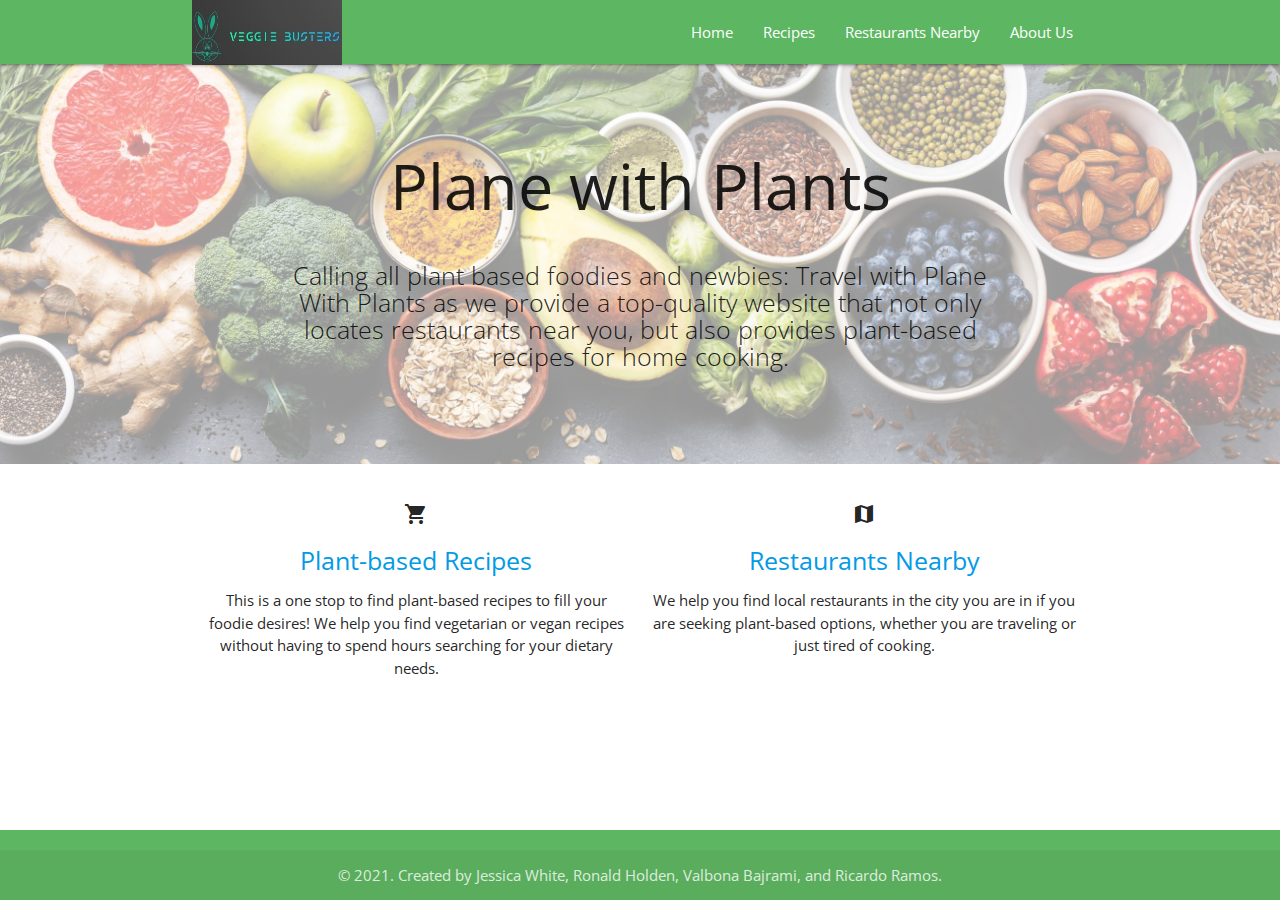
<file: index.html>
<!DOCTYPE html>
<html lang="en">

<head>
    <meta charset="UTF-8">
    <meta http-equiv="X-UA-Compatible" content="IE=edge">
    <meta name="viewport" content="width=device-width, initial-scale=1.0">
    <link rel="stylesheet" type="text/css" href="./assets/style.css">
    <script src="https://code.jquery.com/jquery-3.5.1.min.js"
        integrity="sha256-9/aliU8dGd2tb6OSsuzixeV4y/faTqgFtohetphbbj0=" crossorigin="anonymous"></script>
    <link rel="stylesheet" href="https://cdnjs.cloudflare.com/ajax/libs/materialize/1.0.0/css/materialize.min.css">
    <link href="https://fonts.googleapis.com/icon?family=Material+Icons" rel="stylesheet">
    <title>Plane with Plants</title>
</head>

<body>
    
        <header>
            <nav class="nav-wrapper green">
                <div class="container">
                    <img src="./assets/img/VeggieBusterLogo.jpg" class="brand-logo left" />
                    <ul class="right">
                        <li><a href="index.html" class="link">Home</a></li>
                        <li><a href="recipes.html" class="link">Recipes</a></li>
                        <li><a href="nearbylocations.html" class="link">Restaurants Nearby</a></li>
                        <li><a href="aboutus.html" class="link">About Us</a></li>
                    </ul>
                </div>
            </nav>
        </header>

        <main>
            <div class="section no-pad" id="index-banner">
                <div class="parallax-container">
                    <div class="parallax"><img src="./assets/img/healthy-food.jpg" class="myimage" /></div>
                    <br><br>
                    <h1 class="header center">Plane with Plants</h1>
                    <div class="row center" style="width: 60%;">
                        <h5 class="header col s12 light"> Calling all plant based foodies and newbies: Travel with Plane With Plants as we provide a top-quality website that not only locates restaurants near you, but also provides plant-based recipes for home cooking. </h5>
                    </div>
                </div>
            </div>

        <div class="container">
            <div class="section">
                <div class="row"> <br>
                    <div class="col m6 center-align">
                        <i class="material-icons">local_grocery_store</i>
                        <a href="recipes.html" class="link">
                            <h5 class="center" id="plant-based">Plant-based Recipes</h3>
                        </a>
                        <p> This is a one stop to find plant-based recipes to fill your foodie desires! We help you find vegetarian or vegan recipes without having to spend hours searching for your dietary needs. </p>
                    </div>
                    <div class="col m6 center-align">
                        <i class="material-icons">map</i>
                        <a href="nearbylocations.html" class="link">
                            <h5 class="center">Restaurants Nearby</h3>
                        </a>
                        <p> We help you find local restaurants in the city you are in if you are seeking plant-based options, whether you are traveling or just tired of cooking. </p>
                    </div>
                </div>
            </div>
        </div>
    </main>

    <footer class="page-footer green ">
        <div class="footer-copyright center-align">
            <div class="container">
                © 2021. Created by Jessica White, Ronald Holden, Valbona Bajrami, and Ricardo Ramos.
            </div>
        </div>
    </footer>

    <script src="https://cdnjs.cloudflare.com/ajax/libs/materialize/1.0.0/js/materialize.min.js"></script>
    <script src="assets/localstorage.js"></script>
    <script src="./assets/recipes_script.js"></script>
    <script src="./assets/script.js"></script> 
</body>
</html>
</file>
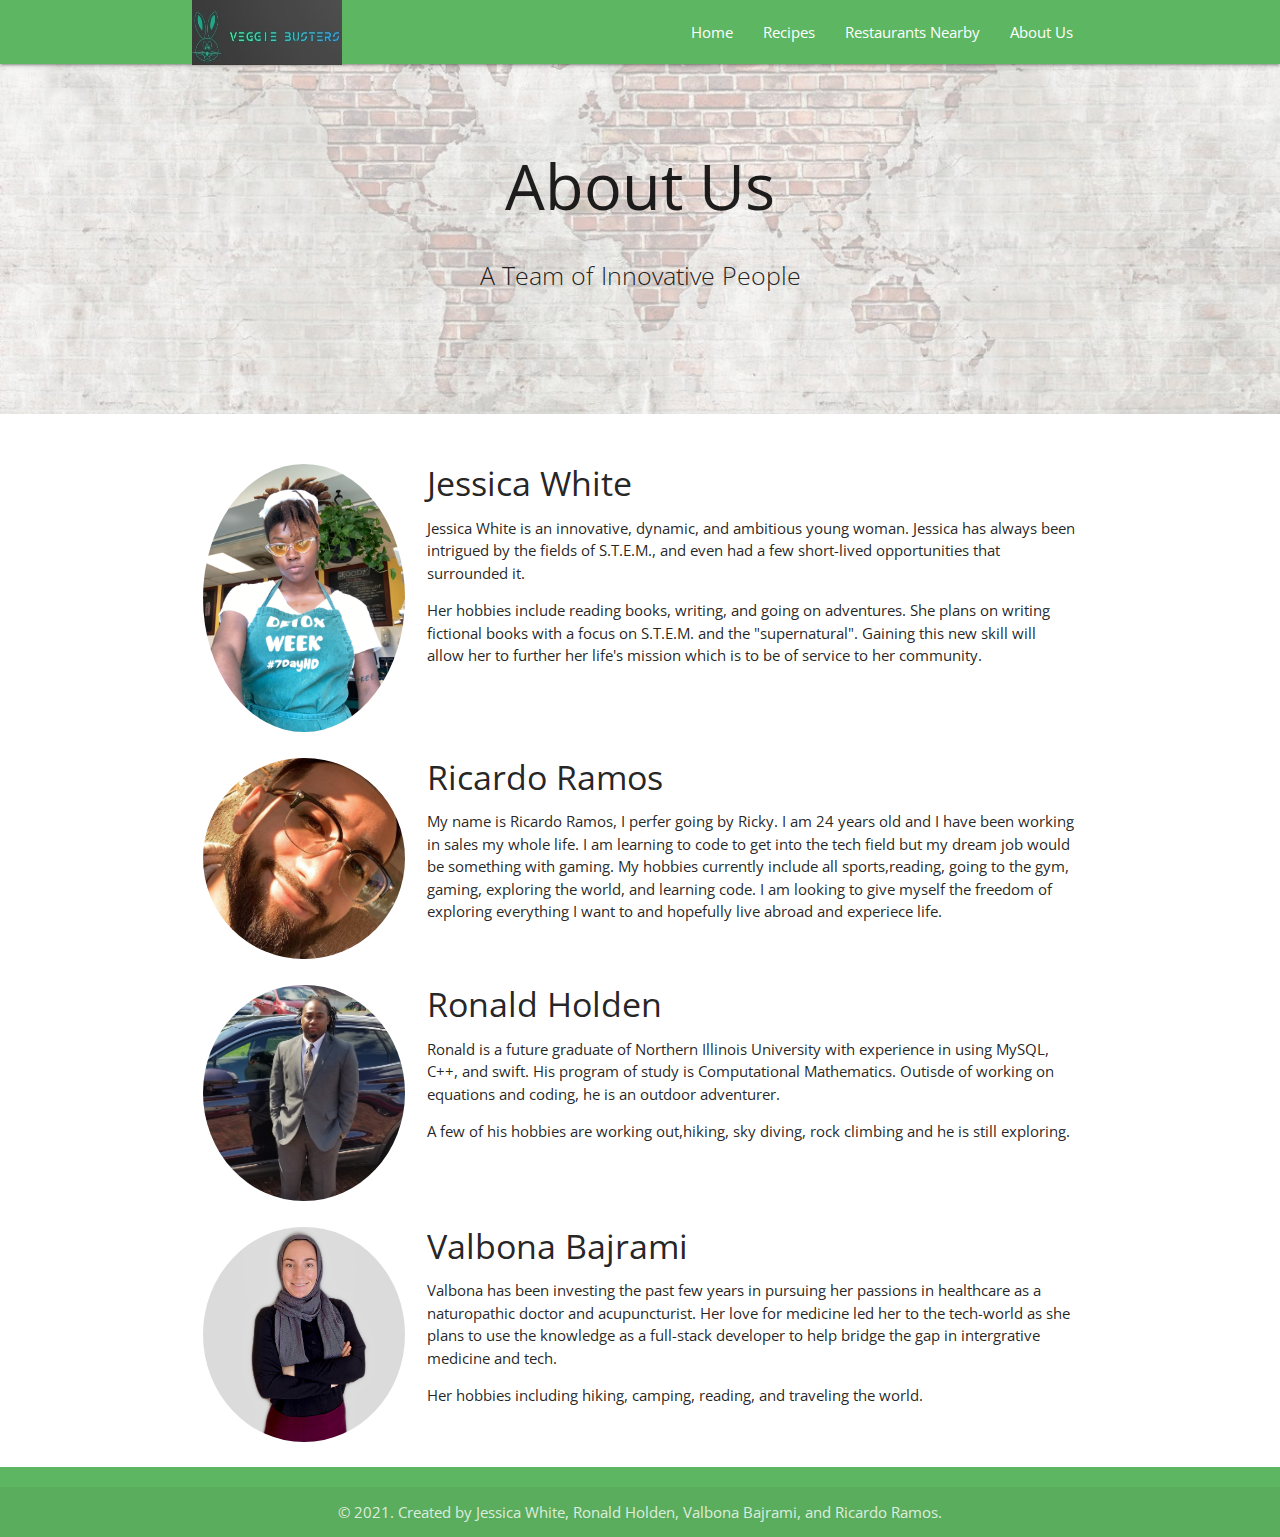
<file: aboutus.html>
<!DOCTYPE html>
<html lang="en">

<head>
    <meta charset="UTF-8">
    <meta http-equiv="X-UA-Compatible" content="IE=edge">
    <meta name="viewport" content="width=device-width, initial-scale=1.0">
    <link rel="stylesheet" type="text/css" href="assets/style.css">
    <link rel="stylesheet" href="https://cdnjs.cloudflare.com/ajax/libs/materialize/1.0.0/css/materialize.min.css">
    <title>About Us</title>
</head>

<body>
    <header> 
        <nav class="nav-wrapper green">
            <div class="container">
                <img src="./assets/img/VeggieBusterLogo.jpg" class="brand-logo left"/>
                <ul class="right">
                    <li><a href="index.html" class="link">Home</a></li>
                    <li><a href="recipes.html" class="link">Recipes</a></li>
                    <li><a href="nearbylocations.html" class="link">Restaurants Nearby</a></li>
                    <li><a href="aboutus.html" class="link">About Us</a></li>
                </ul>
            </div>
        </nav>
    </header>

    <main>
        <div class="section no-pad" id="index-banner">
            <div class="parallax-container">
                <div class="parallax"  style="height: 350px;"><img src="./assets/img/wallpapertip_brickwork-wallpaper_1922637.jpg" class="myimage" /></div> <br><br>
                <h1 class="header center">About Us</h1>
                <div class="row center" style="width: 60%;">
                    <h5 class="header col s12 light"> A Team of Innovative People </h5>
                </div>
            </div>
        </div>
        <div class="container">
            <div class="row">
                <div class="content col s3">
                    <img src="./assets/img/JessicaWhite.JPG" class="personalphoto circle responsive-img"
                        alt="Jessica">
                </div>
                <div class="bio col s9">
                    <h4> Jessica White</h4>
                    <!-- Bio info -->
                    <p> 
                        Jessica White is an innovative, dynamic, and ambitious young woman. Jessica has always been intrigued by the fields of S.T.E.M., and even had a few short-lived opportunities that surrounded it.
                    </p>
                    <p>
                        Her hobbies include reading books, writing, and going on adventures. She plans on writing fictional books with a focus on S.T.E.M. and the "supernatural".
                        Gaining this new skill will allow her to further her life's mission which is to be of service to her
                        community.
                    </p>
                </div>
            </div>
            <div class="row">
                <div class="content col s3">
                    <img src="./assets/img/Rickyaboutus.jpg" class="personalphoto circle responsive-img"
                        alt="Ricardo">
                </div>
                <div class="bio col s9">
                    <h4> Ricardo Ramos</h4>
                    <!-- Bio info -->
                    <p>
                        My name is Ricardo Ramos, I perfer going by Ricky. I am 24 years old and I have been working in sales my whole life.
                        I am learning to code to get into the tech field but my dream job would be something with gaming.
                        My hobbies currently include all sports,reading, going to the gym, gaming, exploring the world, and learning code.
                        I am looking to give myself the freedom of exploring everything I want to and hopefully live abroad and experiece life.
                    </p>
                </div>
            </div>
            <div class="row">
                <div class="content col s3">
                    <img src="./assets/img/20180718_155129.jpg" class="personalphoto circle responsive-img"
                        alt="Ronald">
                </div>
                <div class="bio col s9">
                    <h4> Ronald Holden</h4>
                    <!-- Bio info -->
                    <p>Ronald is a future graduate of Northern Illinois University with experience in using MySQL, C++, and swift. His program of study is Computational Mathematics. Outisde of working on equations and coding, he is an outdoor adventurer.</p>
                    <p>A few of his hobbies are working out,hiking, sky diving, rock climbing and he is still exploring.</p>
                </div>
            </div>
            <div class="row">
                <div class="content col s3">
                    <img src="./assets/img/ValbonaBajrami.jpg" class="personalphoto circle responsive-img"
                        alt="Valbona">
                </div>
                <div class="bio col s9">
                    <h4> Valbona Bajrami</h4>
                    <!-- Bio info -->
                    <p> Valbona has been investing the past few years in pursuing her passions in healthcare as a naturopathic doctor and acupuncturist. Her love for medicine led her to the tech-world as she plans to use the knowledge as a full-stack developer to help bridge the gap in intergrative medicine and tech. </p>
                    <p> Her hobbies including hiking, camping, reading, and traveling the world. </p>
                </div>
            </div>
        </div>
    </main>
       
    <footer class="page-footer green ">
        <div class="footer-copyright center-align">
            <div class="container">
                © 2021. Created by Jessica White, Ronald Holden, Valbona Bajrami, and Ricardo Ramos.
            </div>
        </div>
    </footer>

    <script src="https://code.jquery.com/jquery-3.2.1.slim.min.js"
        integrity="sha384-KJ3o2DKtIkvYIK3UENzmM7KCkRr/rE9/Qpg6aAZGJwFDMVNA/GpGFF93hXpG5KkN" crossorigin="anonymous">
        </script>
    <script src="https://cdnjs.cloudflare.com/ajax/libs/materialize/1.0.0/js/materialize.min.js"></script>
</body>
</html>
</file>
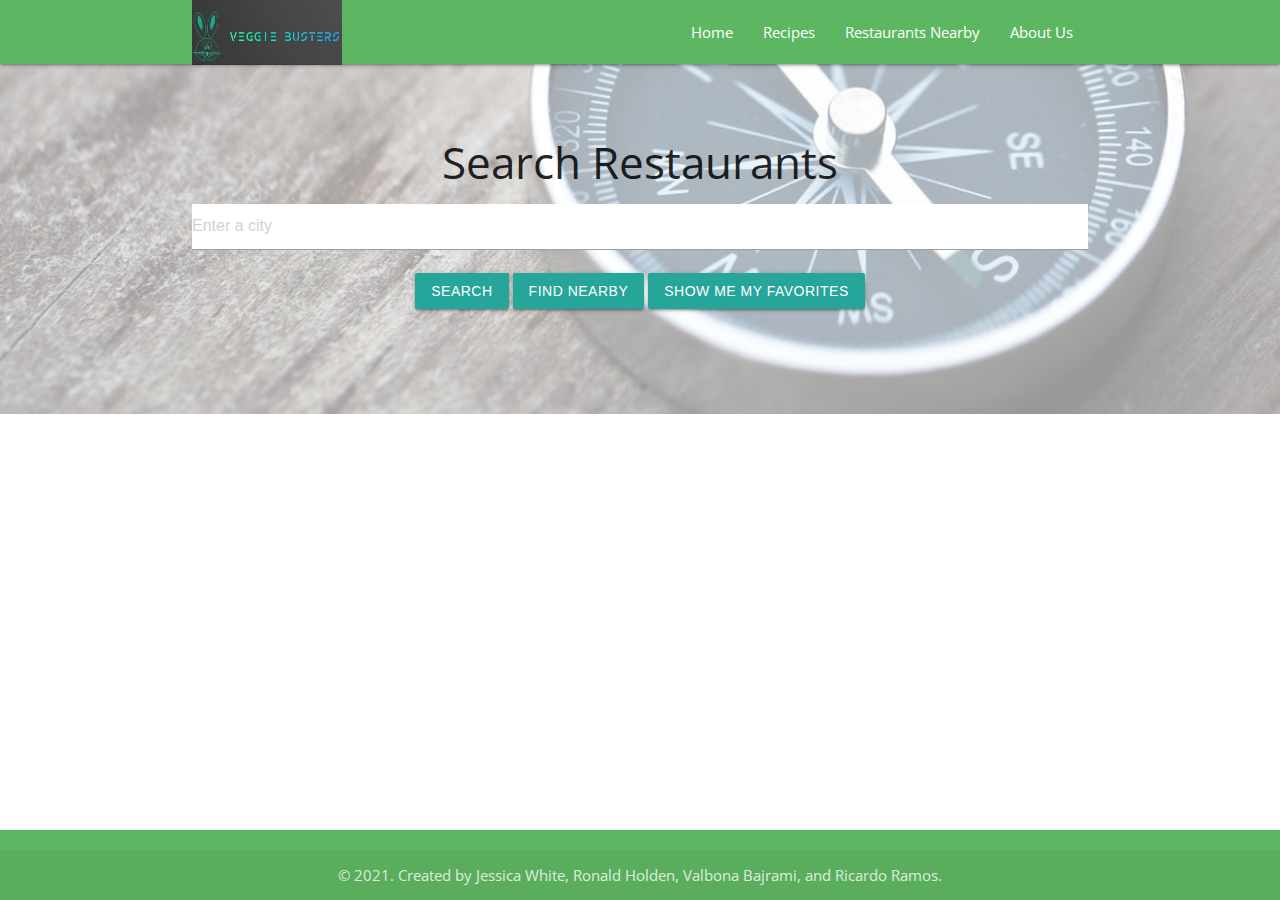
<file: nearbylocations.html>
<!DOCTYPE html>
<html lang="en">

<head>
    <meta charset="UTF-8">
    <meta http-equiv="X-UA-Compatible" content="IE=edge">
    <meta name="viewport" content="width=device-width, initial-scale=1.0">
    <link rel="stylesheet" type="text/css" href="./assets/style.css">
    <link rel="stylesheet" href="https://cdnjs.cloudflare.com/ajax/libs/materialize/1.0.0/css/materialize.min.css">
    <title>Plane with Plants</title>
</head>

<body>
    <header class="location">
        <nav class="nav-wrapper green">
            <div class="container">
                <img src="./assets/img/VeggieBusterLogo.jpg" class="brand-logo left"/>
                <ul class="right">
                    <li><a href="index.html" class="link">Home</a></li>
                    <li><a href="recipes.html" class="link">Recipes</a></li>
                    <li><a href="nearbylocations.html" class="link">Restaurants Nearby</a></li>
                    <li><a href="aboutus.html" class="link">About Us</a></li>
                </ul>
            </div>
        </nav>
    </header>

    <main>
        <div class="parallax-container">
            <div class="parallax" style="height: 350px;"><img src="./assets/img/Compass_.jpg" class="myimage" /></div>
            <br><br>
            <h3 class="header center">Search Restaurants</h3>
            <div class="container center-align">
                <div class="input-field" id="citySearch">
                    <input class="white grey-text autocomplete" placeholder="Enter a city" type="text" id="cityLocation">
                </div>
                <button type="submit" id="searchButton" class="btn">Search</button>
                <button type="submit" id="nearbyButton" class="btn">Find Nearby</button>
                <button type="submit" id="favoritesButton" class="btn">Show me my Favorites</button>
            </div>
        </div>

        <div class="container">
            <div class="center-align hide" id="spinner">
                <div class="preloader-wrapper big active">
                    <div class="spinner-layer spinner-green-only">
                    <div class="circle-clipper left">
                        <div class="circle"></div>
                    </div><div class="gap-patch">
                        <div class="circle"></div>
                    </div><div class="circle-clipper right">
                        <div class="circle"></div>
                    </div>
                    </div>
                </div>
                </div>
            <div box id="restaurants"> </div>
        </div>

        <div id="modal" class="modal">
            <div class="modal-content">
            <h4>Oopsy!</h4>
            <p>We did not find anything. Please try a different location.</p>
            </div>
            <div class="modal-footer">
            <a href="#!" class="modal-close waves-effect waves-green btn-flat">Agree</a>
            </div>
        </div>
    </main>

    <footer class="page-footer green ">
        <div class="footer-copyright center-align">
            <div class="container">
                © 2021. Created by Jessica White, Ronald Holden, Valbona Bajrami, and Ricardo Ramos.

            </div>
        </div>
    </footer>
   
    <script src="https://code.jquery.com/jquery-3.2.1.min.js"></script>
    <script src="https://cdnjs.cloudflare.com/ajax/libs/materialize/1.0.0/js/materialize.min.js"></script>
    <script src="assets/haversine.js"></script>
    <script src="assets/localstorage.js"></script>
    <script src="assets/script.js"></script>
</body>

</html>
</file>
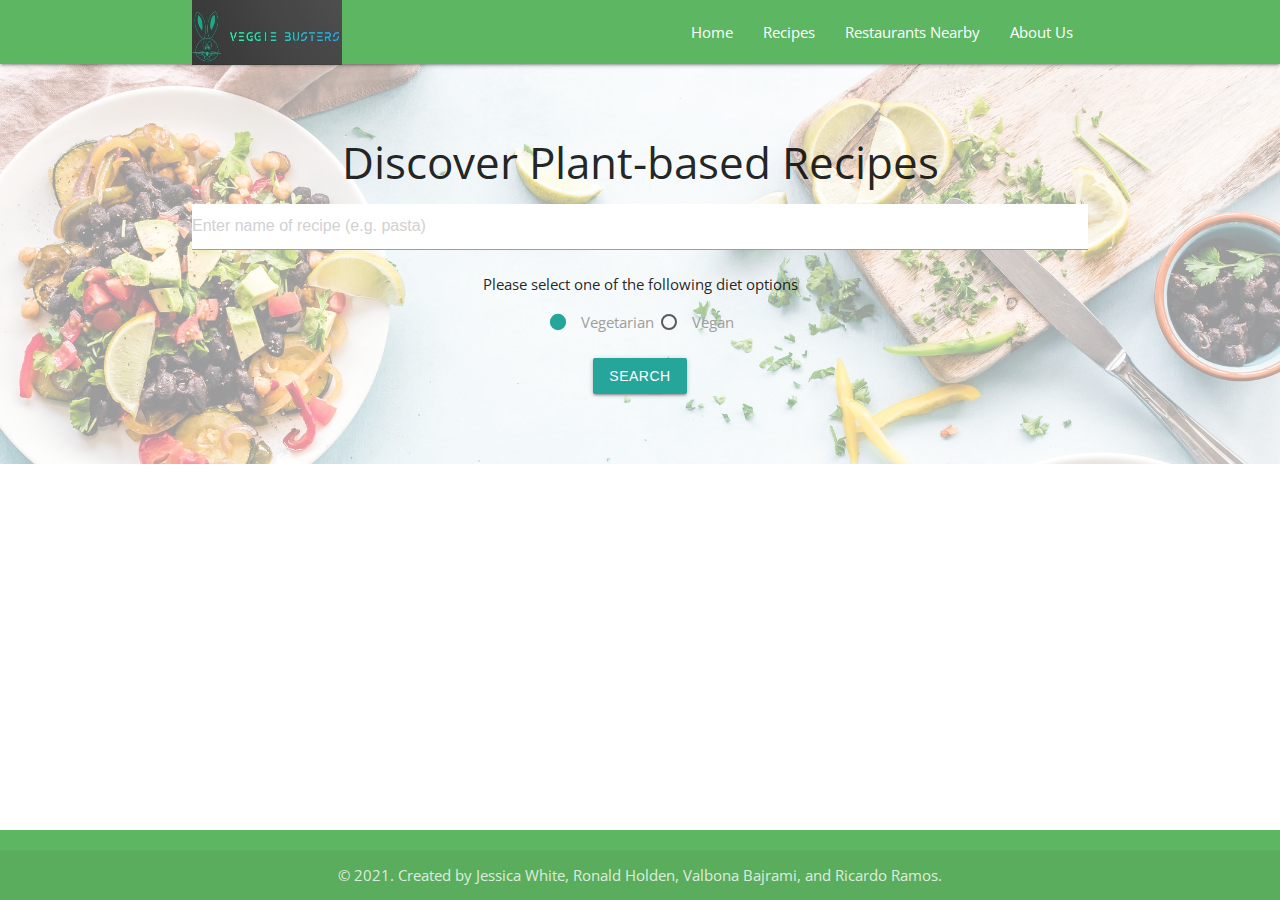
<file: recipes.html>
<!DOCTYPE html>
<html lang="en">

<head>
  <meta charset="UTF-8">
  <meta http-equiv="X-UA-Compatible" content="IE=edge">
  <meta name="viewport" content="width=device-width, initial-scale=1.0">
  <link rel="stylesheet" type="text/css" href="assets/style.css">
  <link rel="stylesheet" href="https://cdnjs.cloudflare.com/ajax/libs/materialize/1.0.0/css/materialize.min.css">
  <title>Plane with Plants</title>
</head>

<body>

  <header>
  <nav class="nav-wrapper green">
    <div class="container">
      <img src="./assets/img/VeggieBusterLogo.jpg" class="brand-logo left"/>

      <ul class="right">
        <li><a href="index.html" class="link">Home</a></li>
        <li><a href="recipes.html" class="link">Recipes</a></li>
        <li><a href="nearbylocations.html" class="link">Restaurants Nearby</a></li>
        <li><a href="aboutus.html" class="link">About Us</a></li>
      </ul>
    </div>
  </nav>

</header>

<main>

  <div class="parallax-container">
    <div class="parallax" style="height: 100vh;"><img src="./assets/img/pexels-photo-1640774.jpeg" class="myimage" />
    </div>
    <br><br>
    <h3 class="header center">Discover Plant-based Recipes</h3>
    <div class="container center-align">
      <div class="input-field" id="recipeSearch">
        <input class="white grey-text autocomplete" type="text" id="search-box" value=""
          placeholder="Enter name of recipe (e.g. pasta)">
      </div>

      <div>
        <p class="helper-text">Please select one of the following diet options</p>
        <label>
          <input name="diet" type="radio" value="vegetarian" checked />
          <span>Vegetarian
          </span>
        </label>
        <label>
          <input name="diet" value="vegan" type="radio" />
          <span>Vegan</span>
        </label>
      </div> <br>
      <button class="btn" type="submit" id="searchButton">Search</button>

    </div>
  </div>


  <div class="container center-align">
    <div class="flex-container">
      <div class="row center-align" id="recipes-result" style="display: none;">

        <div class="col">
          <div class="card recipe-box">
            <div class="card-image waves-effect waves-block waves-light">
              <img class="activator recipe-img" src="./assets/img/pexels-photo-1640774.jpeg">
            </div>
            <div class="card-content">
              <a href="#" target="_blank" class="card-title activator grey-text text-darken-4">Card Title</a>
            </div>
          </div>
        </div>
        <div class="col">
          <div class="card recipe-box">
            <div class="card-image waves-effect waves-block waves-light">
              <img class="activator recipe-img" src="./assets/img/pexels-photo-1640774.jpeg">
            </div>
            <div class="card-content">
              <a href="#" target="_blank" class="card-title activator grey-text text-darken-4">Card Title</a>
            </div>
          </div>
        </div>
        <div class="col">
          <div class="card recipe-box">
            <div class="card-image waves-effect waves-block waves-light">
              <img class="activator recipe-img" src="./assets/img/pexels-photo-1640774.jpeg">
            </div>
            <div class="card-content">
              <a href="#" target="_blank" class="card-title activator grey-text text-darken-4">Card Title</a>
            </div>
          </div>
        </div>
        <div class="col">
          <div class="card recipe-box">
            <div class="card-image waves-effect waves-block waves-light">
              <img class="activator recipe-img" src="./assets/img/pexels-photo-1640774.jpeg">
            </div>
            <div class="card-content">
              <a href="#" target="_blank" class="card-title activator grey-text text-darken-4">Card Title</a>
            </div>
          </div>
        </div>
        <div class="col">
          <div class="card recipe-box">
            <div class="card-image waves-effect waves-block waves-light">
              <img class="activator recipe-img" src="./assets/img/pexels-photo-1640774.jpeg">
            </div>
            <div class="card-content">
              <a href="#" target="_blank" class="card-title activator grey-text text-darken-4">Card Title</a>
            </div>
          </div>
        </div>
        <div class="col">
          <div class="card recipe-box">
            <div class="card-image waves-effect waves-block waves-light">
              <img class="activator recipe-img" src="./assets/img/pexels-photo-1640774.jpeg">
            </div>
            <div class="card-content">
              <a href="#" target="_blank" class="card-title activator grey-text text-darken-4">Card Title</a>
            </div>
          </div>
        </div>
        <div class="col">
          <div class="card recipe-box">
            <div class="card-image waves-effect waves-block waves-light">
              <img class="activator recipe-img" src="./assets/img/pexels-photo-1640774.jpeg">
            </div>
            <div class="card-content">
              <a href="#" target="_blank" class="card-title activator grey-text text-darken-4">Card Title</a>
            </div>
          </div>
        </div>
        <div class="col">
          <div class="card recipe-box">
            <div class="card-image waves-effect waves-block waves-light">
              <img class="activator recipe-img" src="./assets/img/pexels-photo-1640774.jpeg">
            </div>
            <div class="card-content">
              <a href="#" target="_blank" class="card-title activator grey-text text-darken-4">Card Title</a>
            </div>
          </div>
        </div>
        <div class="col">
          <div class="card recipe-box">
            <div class="card-image waves-effect waves-block waves-light">
              <img class="activator recipe-img" src="./assets/img/pexels-photo-1640774.jpeg">
            </div>
            <div class="card-content">
              <a href="#" target="_blank" class="card-title activator grey-text text-darken-4">Card Title</a>
            </div>
          </div>
        </div>
        <div class="col">
          <div class="card recipe-box">
            <div class="card-image waves-effect waves-block waves-light">
              <img class="activator recipe-img" src="./assets/img/pexels-photo-1640774.jpeg">
            </div>
            <div class="card-content">
              <a href="#" target="_blank" class="card-title activator grey-text text-darken-4">Card Title</a>
            </div>
          </div>
        </div>
        <div class="col">
          <div class="card recipe-box">
            <div class="card-image waves-effect waves-block waves-light">
              <img class="activator recipe-img" src="./assets/img/pexels-photo-1640774.jpeg">
            </div>
            <div class="card-content">
              <a href="#" target="_blank" class="card-title activator grey-text text-darken-4">Card Title</a>
            </div>
          </div>
        </div>
        <div class="col">
          <div class="card recipe-box">
            <div class="card-image waves-effect waves-block waves-light">
              <img class="activator recipe-img" src="./assets/img/pexels-photo-1640774.jpeg">
            </div>
            <div class="card-content">
              <a href="#" target="_blank" class="card-title activator grey-text text-darken-4">Card Title</a>
            </div>
          </div>
        </div>
      </div>
    </div>
  </div>

  <div id="modal" class="modal">
    <div class="modal-content">
      <h4>Oopsy!</h4>
      <p>We did not find anything. Please try searching for another recipe! </p>
    </div>
    <div class="modal-footer">
      <a href="#!" class="modal-close waves-effect waves-green btn-flat">Agree</a>
    </div>
  </div>

  </main>

  <footer class="page-footer green ">
    <div class="footer-copyright center-align">
        <div class="container">
            © 2021. Created by Jessica White, Ronald Holden, Valbona Bajrami, and Ricardo Ramos.

        </div>
    </div>
</footer>

  <script src="https://code.jquery.com/jquery-3.2.1.slim.min.js"
    integrity="sha384-KJ3o2DKtIkvYIK3UENzmM7KCkRr/rE9/Qpg6aAZGJwFDMVNA/GpGFF93hXpG5KkN" crossorigin="anonymous">
  </script>
  <script src="https://cdnjs.cloudflare.com/ajax/libs/materialize/1.0.0/js/materialize.min.js"></script>
  <script src="./assets/recipes_script.js"></script>
</body>

</html>

<!-- <a href=“./otherPage.html”>Click Here</a> (use when you want to link another website)-->
</file>
<file: assets/style.css>
@import url('https://fonts.googleapis.com/css2?family=Open+Sans:wght@400&display=swap');

header .location {
  background-image: url("/assets/img/Compass_.jpg");
  background-position: center;
  background-size: center;
  height: 100vh; 
}
body {
  font-family: 'Open Sans', sans-serif;
}

h1 {
    text-align: center;
}

.brand-logo {
  align-items: left; 
  width: 150px;
  height: 65px;
}

.recipe-img {
  width: 300px;
  height: 300px;
}

img {
  max-width:100%;
}

nav {
    background-color: var(forestgreen);
    color: whitesmoke;
    opacity: 0.9;
}

.myimage {
  width: 500px;
  height: 500px;
  object-fit: cover;
  transform: translate3d(-50%, 69.8807px, 0px);
  opacity: 0.4!important;
}

.parallax-container {
  height: 400px!important;
}

/* aside {
  margin: 2px;
  padding: 20px;
  float: left;
  border: 1px solid #7F0B00;
background-color: #ADB4B8;
display:table-cell;
}   */

/* .sidebox {
border: 1px solid black;
width: 12em;
background:#fff;
display:table-cell;
} */

#subtext {
  color: forestgreen;
}

.recipe-box {
  height: 250px;
  width: 220px;
}

.card {
  margin: 3rem 0 1rem 0!important;
}

h4 {
  margin: 0rem 0 .912rem 0!important;
}

.card-title{
  font-size: 11px!important;
  line-height: 14px!important;
}

.recipe-img {
  height: 100%;
}

.link-boxes {
  float: right;
}

.link {
    text-align: center;
}
    

.box {
  min-height: 80px!important;
  border-radius: 5px;
  background-color: gainsboro;
  padding: 5px;
  margin: 5px;
  min-width: 50px; 
}

.teal-gradiant {
  background: rgb(255,255,255);
  background: linear-gradient(335deg, rgba(255,255,255,1) 0%, rgba(0,137,123,1) 100%);
}


footer {
  Border: 15px;
  background-color: forestgreen;
  align-items: center;
  text-align: center;
  padding-top: 0px;
  opacity: 0.9;
}
.flex-container {
  display: flex; 
  justify-content: center;
}


body {
  display: flex;
  min-height: 100vh;
  flex-direction: column;
}

main {
  flex: 1 0 auto;
}

.like-btn {
  background-color: palevioletred!important;
}
</file>
